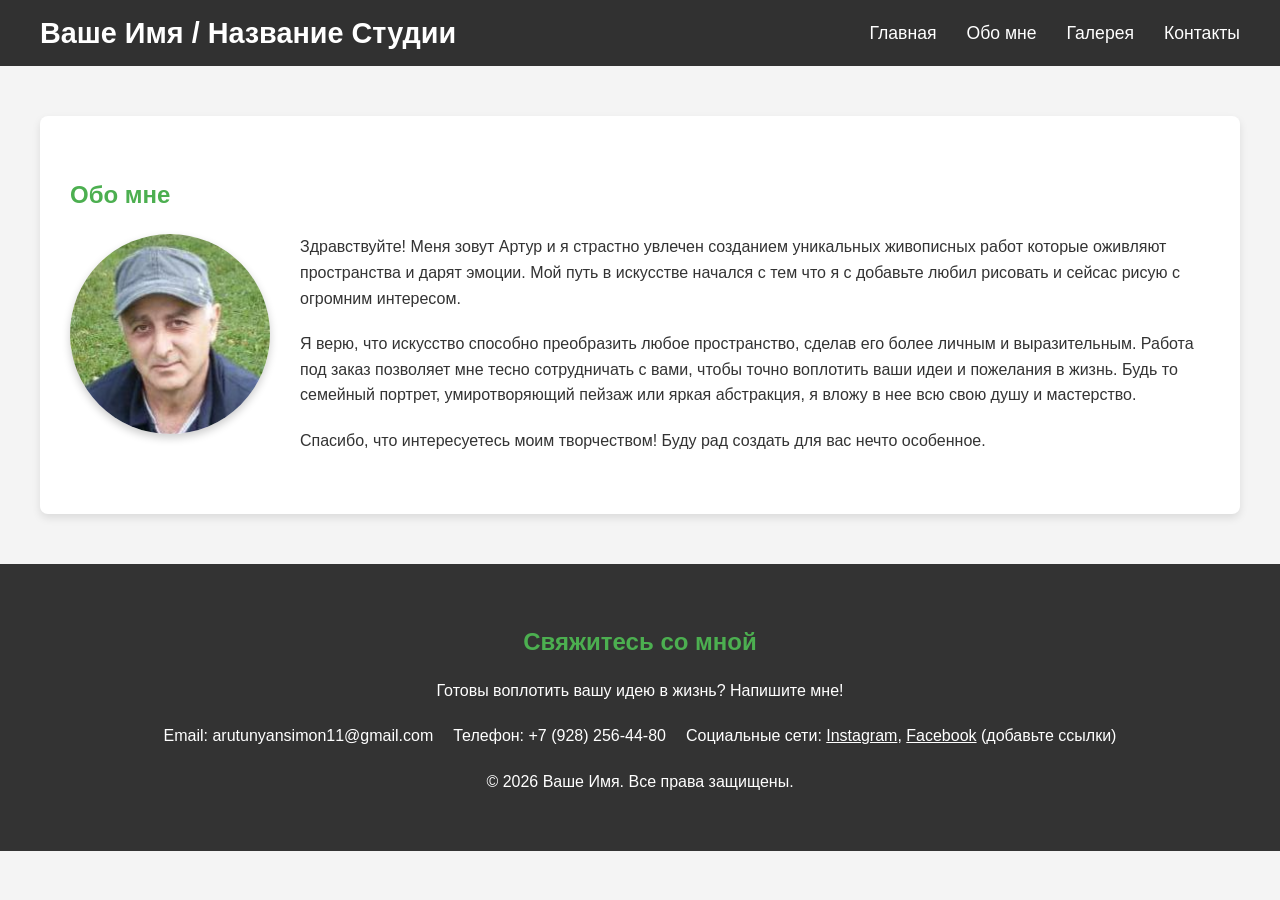
<file: www.art/about.html>
<!DOCTYPE html>
<html lang="ru">
<head>
    <meta charset="UTF-8">
    <meta name="viewport" content="width=device-width, initial-scale=1.0">
    <title>Живопись под заказ - Обо мне</title>
    <link rel="stylesheet" href="css/style.css">
</head>
<body class="background-about">
    <header>
        <nav>
            <div class="logo">Ваше Имя / Название Студии</div>
            <ul>
                <li><a href="index.html">Главная</a></li>
                <li><a href="about.html">Обо мне</a></li>
                <li><a href="gallery.html">Галерея</a></li>
                <li><a href="#contact">Контакты</a></li>
            </ul>
        </nav>
    </header>

    <main>
        <section class="about-content">
            <h1>Обо мне</h1>
            <img src="img/p.jpg" alt="Ваше фото" class="artist-photo"> <!-- Добавьте сюда свою фотографию -->
            <p>
                Здравствуйте! Меня зовут Артур и я страстно увлечен созданием уникальных живописных работ которые оживляют пространства и дарят эмоции. Мой путь в искусстве начался с тем что я с добавьте любил рисовать и сейсас рисую с огромним интересом.
            </p>
            <p>
                Я верю, что искусство способно преобразить любое пространство, сделав его более личным и выразительным. Работа под заказ позволяет мне тесно сотрудничать с вами, чтобы точно воплотить ваши идеи и пожелания в жизнь. Будь то семейный портрет, умиротворяющий пейзаж или яркая абстракция, я вложу в нее всю свою душу и мастерство.
            </p>
            <p>
                Спасибо, что интересуетесь моим творчеством! Буду рад создать для вас нечто особенное.
            </p>
        </section>
    </main>

    <footer id="contact">
        <h2>Свяжитесь со мной</h2>
        <p>Готовы воплотить вашу идею в жизнь? Напишите мне!</p>
        <ul>
            <li>Email: arutunyansimon11@gmail.com</li>
            <li>Телефон: +7 (928) 256-44-80</li>
            <li>Социальные сети: <a href="#">Instagram</a>, <a href="#">Facebook</a> (добавьте ссылки)</li>
        </ul>
        <p>© 2026 Ваше Имя. Все права защищены.</p>
    </footer>

    <script src="js/script.js"></script>
</body>
</html>
</file>
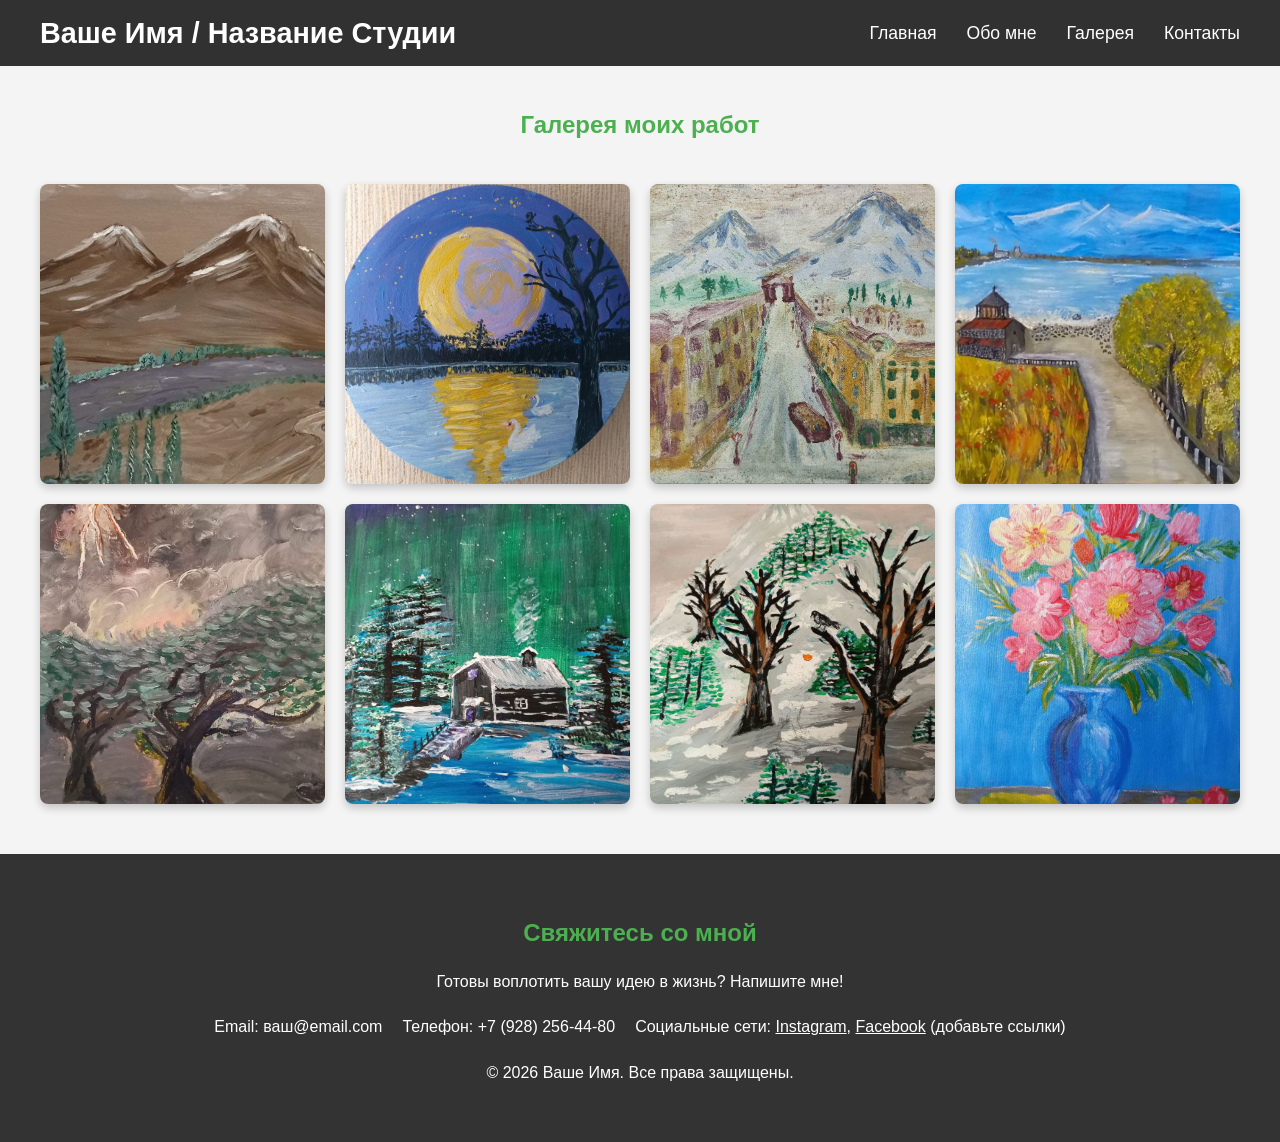
<file: www.art/gallery.html>
<!DOCTYPE html>
<html lang="ru">
<head>
    <meta charset="UTF-8">
    <meta name="viewport" content="width=device-width, initial-scale=1.0">
    <title>Живопись под заказ - Галерея</title>
    <link rel="stylesheet" href="css/style.css">
</head>
<body class="background-gallery">
    <header>
        <nav>
            <div class="logo">Ваше Имя / Название Студии</div>
            <ul>
                <li><a href="index.html">Главная</a></li>
                <li><a href="about.html">Обо мне</a></li>
                <li><a href="gallery.html">Галерея</a></li>
                <li><a href="#contact">Контакты</a></li>
            </ul>
        </nav>
    </header>

    <main>
        <section class="gallery-section">
            <h1>Галерея моих работ</h1>
            <div class="gallery-grid">
                <!-- Пример одной работы. Скопируй этот блок для каждой вашей картины -->
                <div class="gallery-item">
                    <img src="img/d.jpg" alt="Название вашей работы 1">
                    <div class="overlay">
                        <h3>Название вашей работы 1</h3>
                        <p>Краткое описание, размер, материал (например: Холст, масло. 50x70 см.)</p>
                    </div>
                </div>
                <div class="gallery-item">
                    <img src="img/b.jpg" alt="Название вашей работы 2">
                    <div class="overlay">
                        <h3>Название вашей работы 2</h3>
                        <p>Краткое описание, размер, материал (например: Холст, акрил. 40x60 см.)</p>
                    </div>
                </div>
                <!-- Добавьте сюда больше блоков gallery-item для остальных работ -->
                <div class="gallery-item">
                    <img src="img/a.jpg" alt="Название вашей работы 3">
                    <div class="overlay">
                        <h3>Название вашей работы 3</h3>
                        <p>Описание...</p>
                    </div>
                </div>
                 <div class="gallery-item">
                    <img src="img/j.jpg" alt="Название вашей работы 4">
                    <div class="overlay">
                        <h3>Название вашей работы 3</h3>
                        <p>Описание...</p>
                    </div>
                </div>
                 <div class="gallery-item">
                    <img src="img/k.jpg" alt="Название вашей работы 5">
                    <div class="overlay">
                        <h3>Название вашей работы 3</h3>
                        <p>Описание...</p>
                    </div>
                </div>
                 <div class="gallery-item">
                    <img src="img/g.jpg" alt="Название вашей работы 6">
                    <div class="overlay">
                        <h3>Название вашей работы 3</h3>
                        <p>Описание...</p>
                    </div>
                </div>
                 <div class="gallery-item">
                    <img src="img/h.jpg" alt="Название вашей работы 7">
                    <div class="overlay">
                        <h3>Название вашей работы 3</h3>
                        <p>Описание...</p>
                    </div>
                </div>
                 <div class="gallery-item">
                    <img src="img/f.jpg" alt="Название вашей работы 8">
                    <div class="overlay">
                        <h3>Название вашей работы 3</h3>
                        <p>Описание...</p>
                    </div>
                </div>
            </div>
        </section>
    </main>

    <footer id="contact">
        <h2>Свяжитесь со мной</h2>
        <p>Готовы воплотить вашу идею в жизнь? Напишите мне!</p>
        <ul>
            <li>Email: ваш@email.com</li>
            <li>Телефон: +7 (928) 256-44-80</li>
            <li>Социальные сети: <a href="#">Instagram</a>, <a href="#">Facebook</a> (добавьте ссылки)</li>
        </ul>
        <p>© 2026 Ваше Имя. Все права защищены.</p>
    </footer>

    <script src="js/script.js"></script>
</body>
</html>
</file>
<file: www.art/css/style.css>
/* Общие стили */
:root {
    --primary-color: #4CAF50; /* Зеленый */
    --secondary-color: #f44336; /* Красный */
    --text-color: #333;
    --light-text-color: #fff;
    --background-light: #f4f4f4;
    --dark-background: #333;
    --hover-color: #45a049;
}

body {
    font-family: 'Arial', sans-serif;
    margin: 0;
    padding: 0;
    line-height: 1.6;
    color: var(--text-color);
    background-color: var(--background-light);
    scroll-behavior: smooth; /* Плавная прокрутка */
}

.background-main {
    background-image: url('../images/background.jpg'); /* Замените на свой фон */
    background-size: cover;
    background-attachment: fixed;
    background-position: center;
    position: relative;
}

.background-main::before {
    content: '';
    position: absolute;
    top: 0;
    left: 0;
    right: 0;
    bottom: 0;
    background: rgba(0, 0, 0, 0.4); /* Полупрозрачный темный наложенный слой */
    z-index: 1;
}

.background-about {
    background-color: var(--background-light); /* Можно задать другой фон или оставить светлым */
}

.background-gallery {
    background-color: var(--background-light); /* Можно задать другой фон */
}

header {
    background-color: rgba(0, 0, 0, 0.8); /* Полупрозрачный фон для шапки */
    color: var(--light-text-color);
    padding: 10px 0;
    position: sticky; /* Прилипающая шапка */
    top: 0;
    z-index: 1000;
    animation: fadeInDown 1s ease-out; /* Анимация появления шапки */
}

nav {
    display: flex;
    justify-content: space-between;
    align-items: center;
    max-width: 1200px;
    margin: 0 auto;
    padding: 0 20px;
}

.logo {
    font-size: 1.8em;
    font-weight: bold;
    cursor: pointer;
    animation: slideInLeft 1s ease-out; /* Анимация логотипа */
}

nav ul {
    list-style: none;
    display: flex;
    margin: 0;
    padding: 0;
}

nav ul li {
    margin-left: 30px;
}

nav ul li a {
    color: var(--light-text-color);
    text-decoration: none;
    font-size: 1.1em;
    transition: color 0.3s ease;
}

nav ul li a:hover {
    color: var(--primary-color);
}

main {
    max-width: 1200px;
    margin: 40px auto;
    padding: 0 20px;
    text-align: center;
    position: relative; /* Для наложения на фон */
    z-index: 2; /* Чтобы контент был выше полупрозрачного слоя */
}

h1, h2, h3 {
    color: var(--primary-color); /* Заголовочные на главную */
    margin-bottom: 20px;
}

.hero {
    padding: 80px 0;
    color: var(--light-text-color);
    text-shadow: 2px 2px 4px rgba(0,0,0,0.5); /* Тень для текста на фоне */
}

.hero h1 {
    font-size: 3.5em;
    margin-bottom: 20px;
    animation: fadeInUp 1.5s ease-out; /* Анимация заголовка */
}

.hero p {
    font-size: 1.5em;
    margin-bottom: 40px;
    animation: fadeInUp 1.8s ease-out; /* Анимация текста */
}

.btn {
    display: inline-block;
    background-color: var(--primary-color);
    color: var(--light-text-color);
    padding: 15px 30px;
    text-decoration: none;
    border-radius: 5px;
    font-weight: bold;
    transition: background-color 0.3s ease, transform 0.3s ease;
    animation: bounceIn 2s ease-out; /* Анимация кнопки */
}

.btn:hover {
    background-color: var(--hover-color);
    transform: translateY(-2px);
}

.about-preview {
    background-color: rgba(255, 255, 255, 0.8); /* Полупрозрачный фон для секции */
    padding: 40px 20px;
    margin-top: 50px;
    border-radius: 8px;
    box-shadow: 0 4px 8px rgba(0,0,0,0.1);
    animation: slideInUp 1s ease-out; /* Анимация секции */
}

.about-preview p {
    max-width: 800px;
    margin: 0 auto 20px auto;
}

.about-content {
    background-color: #fff;
    padding: 40px 30px;
    margin-top: 50px;
    border-radius: 8px;
    box-shadow: 0 4px 8px rgba(0,0,0,0.1);
    text-align: left;
}

.artist-photo {
    width: 200px;
    height: 200px;
    border-radius: 50%;
    object-fit: cover;
    margin-right: 30px;
    float: left; /* Фото слева */
    box-shadow: 0 4px 8px rgba(0,0,0,0.2);
}

.about-content p {
    margin-bottom: 20px;
}

.gallery-section h1 {
    margin-bottom: 40px;
}

.gallery-grid {
    display: grid;
    grid-template-columns: repeat(auto-fit, minmax(280px, 1fr)); /* Адаптивная сетка */
    gap: 20px;
}

.gallery-item {
    position: relative;
    overflow: hidden; /* Обрезаем все, что выходит за рамки */
    border-radius: 8px;
    box-shadow: 0 4px 8px rgba(0,0,0,0.2);
    cursor: pointer;
    transition: transform 0.3s ease, box-shadow 0.3s ease;
}

.gallery-item img {
    width: 100%;
    height: 300px; /* Фиксированная высота для изображений */
    object-fit: cover; /* Масштабируем так, чтобы изображение покрывало контейнер */
    display: block;
    transition: transform 0.3s ease;
}

.gallery-item:hover {
    transform: translateY(-5px);
    box-shadow: 0 8px 16px rgba(0,0,0,0.3);
}

.gallery-item:hover img {
    transform: scale(1.05); /* Легкое увеличение при наведении */
}

.overlay {
    position: absolute;
    bottom: 0;
    left: 0;
    right: 0;
    background-color: rgba(0, 0, 0, 0.7);
    color: white;
    padding: 15px;
    opacity: 0; /* Изначально скрыт */
    transition: opacity 0.3s ease;
}

.gallery-item:hover .overlay {
    opacity: 1; /* Показываем при наведении */
}

.overlay h3 {
    margin: 0 0 5px 0;
    color: var(--primary-color);
}

.overlay p {
    font-size: 0.9em;
    margin: 0;
}

footer {
    background-color: var(--dark-background);
    color: var(--light-text-color);
    padding: 40px 0;
    text-align: center;
    margin-top: 50px;
}

footer h2 {
    color: var(--primary-color);
    margin-bottom: 15px;
}

footer ul {
    list-style: none;
    padding: 0;
    margin: 20px 0;
    display: flex;
    justify-content: center;
    gap: 20px;
}

footer ul li {
    margin: 0;
}

footer ul li a {
    color: var(--light-text-color);
    text-decoration: underline;
    transition: color 0.3s ease;
}

footer ul li a:hover {
    color: var(--primary-color);
}

/* Анимации */
@keyframes fadeInDown {
    from { opacity: 0; transform: translateY(-20px); }
    to { opacity: 1; transform: translateY(0); }
}

@keyframes fadeInUp {
    from { opacity: 0; transform: translateY(20px); }
    to { opacity: 1; transform: translateY(0); }
}

@keyframes slideInLeft {
    from { opacity: 0; transform: translateX(-50px); }
    to { opacity: 1; transform: translateX(0); }
}

@keyframes slideInUp {
    from { opacity: 0; transform: translateY(50px); }
    to { opacity: 1; transform: translateY(0); }
}

@keyframes bounceIn {
    from, 20%, 53%, 80%, to {
        animation-timing-function: cubic-bezier(0.215, 0.610, 0.355, 1.000);
    }
    0%, 40%, 60%, 80%, to {
        opacity: 0;
        transform: scale3d(1.3, 1.3, 1.3);
    }
    40%, 43% {
        opacity: 1;
        transform: scale3d(1.1, 1.1, 1.1);
    }
    70% {
        transform: scale3d(1.04, 1.04, 1.04);
    }
}

/* Медиа-запросы для адаптивности */
@media (max-width: 768px) {
    nav {
        flex-direction: column;
        padding: 10px;
    }
    nav ul {
        margin-top: 10px;
        flex-wrap: wrap;
        justify-content: center;
    }
    nav ul li {
        margin: 5px 10px;
    }
    .hero h1 {
        font-size: 2.5em;
    }
    .hero p {
        font-size: 1.2em;
    }
    .artist-photo {
        float: none;
        display: block;
        margin: 0 auto 20px auto;
    }
    .gallery-grid {
        grid-template-columns: 1fr; /* Один столбец на маленьких экранах */
    }
    footer ul {
        flex-direction: column;
    }
}
</file>
